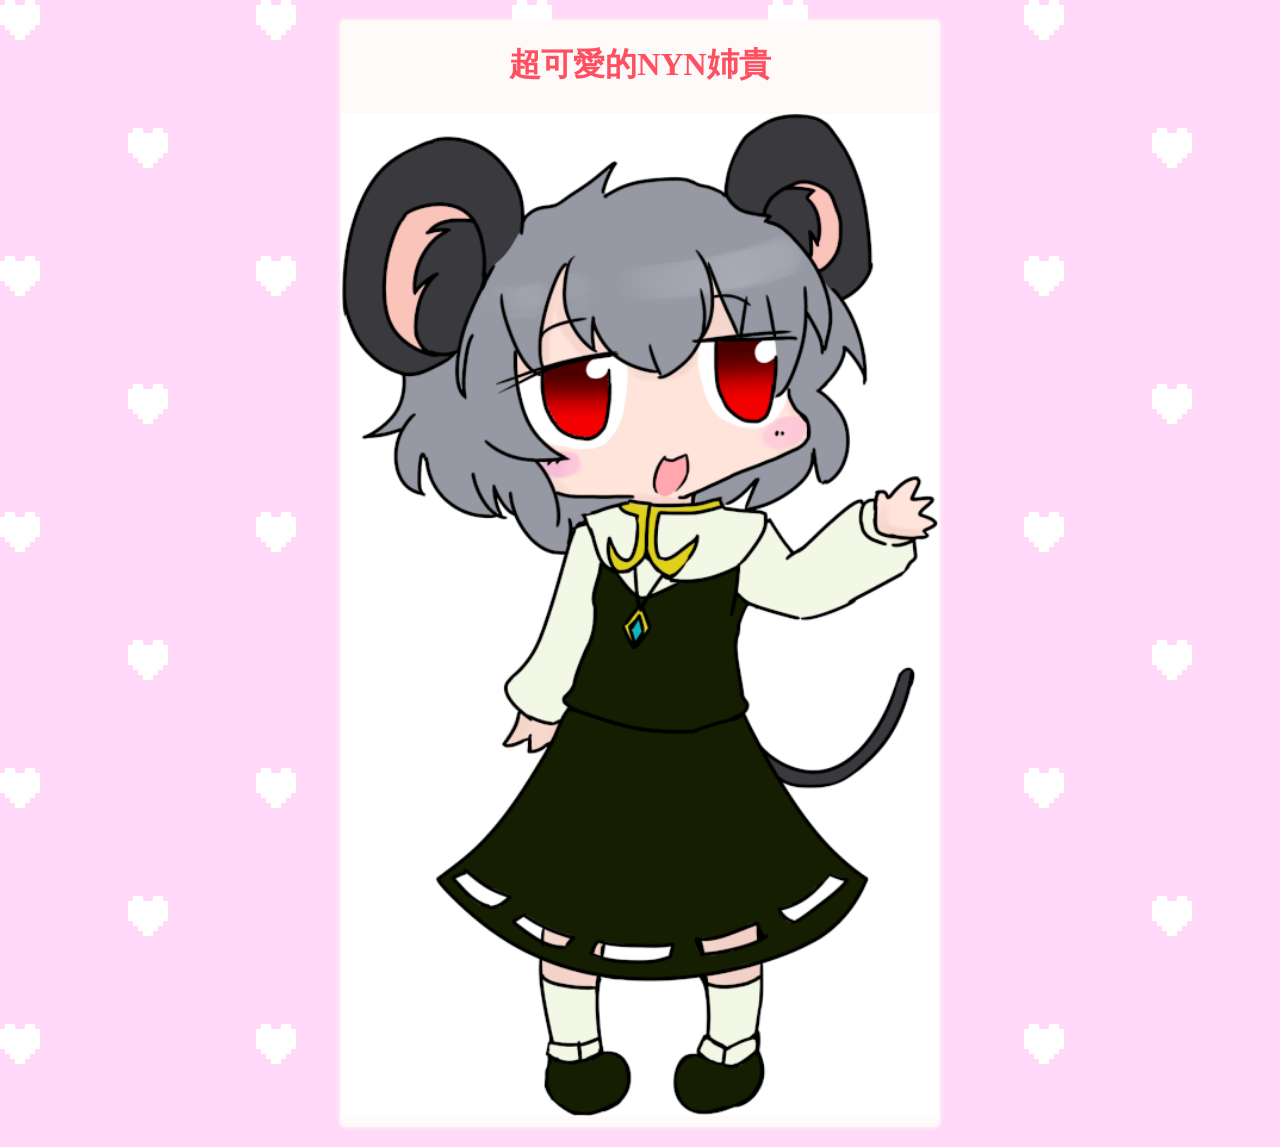
<file: index.html>
<!DOCTYPE html>
<html lang="zh-TW">
	<head>
		<meta charset="UTF-8" />
		<meta name="viewport" content="width=device-width, initial-scale=1, shrink-to-fit=no" />
		<link rel="icon" href="/favicon.ico" type="image/x-icon" />
		<link rel="shortcut icon" href="/favicon.ico" type="image/x-icon" />
		<meta property="og:title" content="超可愛的NYN姉貴" />
		<meta property="og:description" content="超可愛的NYN姉貴" />
		<meta property="og:image" content="https://nynaneki.com/ogp.png" />
		<meta property="og:image:width" content="600" />
		<meta property="og:image:height" content="315" />
		<meta property="twitter:title" content="超可愛的NYN姉貴" />
		<meta property="twitter:description" content="超可愛的NYN姉貴" />
		<meta property="twitter:card" content="summary_large_image" />
		<meta property="twitter:image" content="https://nynaneki.com/ogp.png" />
		<meta property="og:image:width" content="600" />
		<meta property="og:image:height" content="315" />
		<link href="/index.css" rel="stylesheet" />
		<title>NYN姉貴</title>
	</head>
	<body>
		<main>
			<h1>超可愛的NYN姉貴</h1>
			<a href="https://www.nicovideo.jp/watch/sm26940451">
				<img class="img-block" src="/nyn.png" alt="NYN姉貴" />
			</a>
		</main>
	</body>
</html>
</file>
<file: index.css>
* {
	box-sizing: border-box;
}

body {
	background-color: #ffd9f7;
	background-image: url(/heartbg.png);
	color: #280004;
}

main {
	margin: 20px auto;
	padding: 2px;
	background: #fffafa;
	width: 600px;
	border-radius: 5px;
	box-shadow: 0px 0px 5px #fffafa;
}

h1 {
	text-align: center;
	color: #ff5061;
}

h2, a {
	color: #ff5061;
}

.img-block {
	max-width: 100%;
	width: 100%;
	margin: 5px auto;
}

.small {
	font-size: small;
}

.text-center {
	text-align: center;
}

.list-arrow {
	list-style-type: "➔ ";
}

@media (max-width: 599px) {
	main {
		width: 100%;
	}
}
</file>
